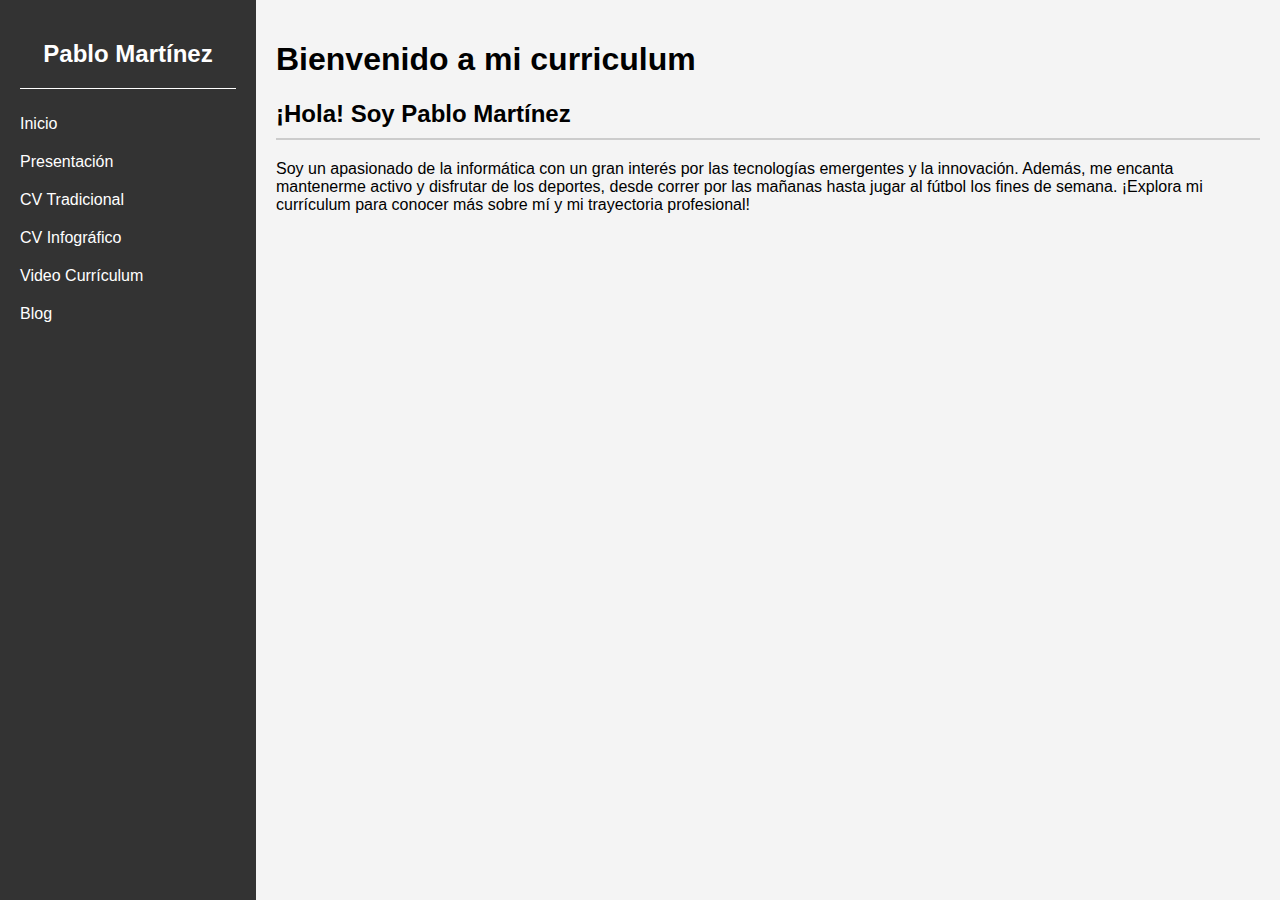
<file: index.html>
<!DOCTYPE html>
<html lang="es">
<head>
    <meta charset="UTF-8">
    <meta name="viewport" content="width=device-width, initial-scale=1.0">
    <title>Presentación Personal - Pablo Martínez</title>
    <style>
        body {
            font-family: Arial, sans-serif;
            background-color: #f4f4f4;
            margin: 0;
            padding: 0;
        }
        .sidebar {
            width: 20%;
            background-color: #333;
            color: white;
            position: fixed;
            height: 100%;
            padding: 20px;
            box-sizing: border-box;
        }
        .sidebar h2 {
            text-align: center;
            margin: 0;
            padding: 20px 0;
            border-bottom: 1px solid white;
        }
        .sidebar ul {
            list-style-type: none;
            padding: 0;
        }
        .sidebar ul li {
            padding: 10px 0;
        }
        .sidebar ul li a {
            color: white;
            text-decoration: none;
        }
        .container {
            margin-left: 20%;
            padding: 20px;
        }
        .section {
            margin: 20px 0;
        }
        .section h2 {
            border-bottom: 2px solid #ccc;
            padding-bottom: 10px;
        }
        .content p {
            margin: 10px 0;
        }
    </style>
</head>
<body>
    <nav class="sidebar">
        <h2>Pablo Martínez</h2>
        <ul>
            <li><a href="index.html">Inicio</a></li>
            <li><a href="presentacion.html">Presentación</a></li>
            <li><a href="cv-tradicional.html">CV Tradicional</a></li>
            <li><a href="cv-infografico.html">CV Infográfico</a></li>
            <li><a href="video-curriculum.html">Video Currículum</a></li>
            <li><a href="blog.html">Blog</a></li>
        </ul>
    </nav>
    <div class="container">
        <h1>Bienvenido a mi curriculum</h1>
        <div class="section">
            <h2>¡Hola! Soy Pablo Martínez</h2>
            <div class="content">
                <p>Soy un apasionado de la informática con un gran interés por las tecnologías emergentes y la innovación. Además, me encanta mantenerme activo y disfrutar de los deportes, desde correr por las mañanas hasta jugar al fútbol los fines de semana. ¡Explora mi currículum para conocer más sobre mí y mi trayectoria profesional!</p>
            </div>
        </div>
    </div>
</body>
</html>
</file>
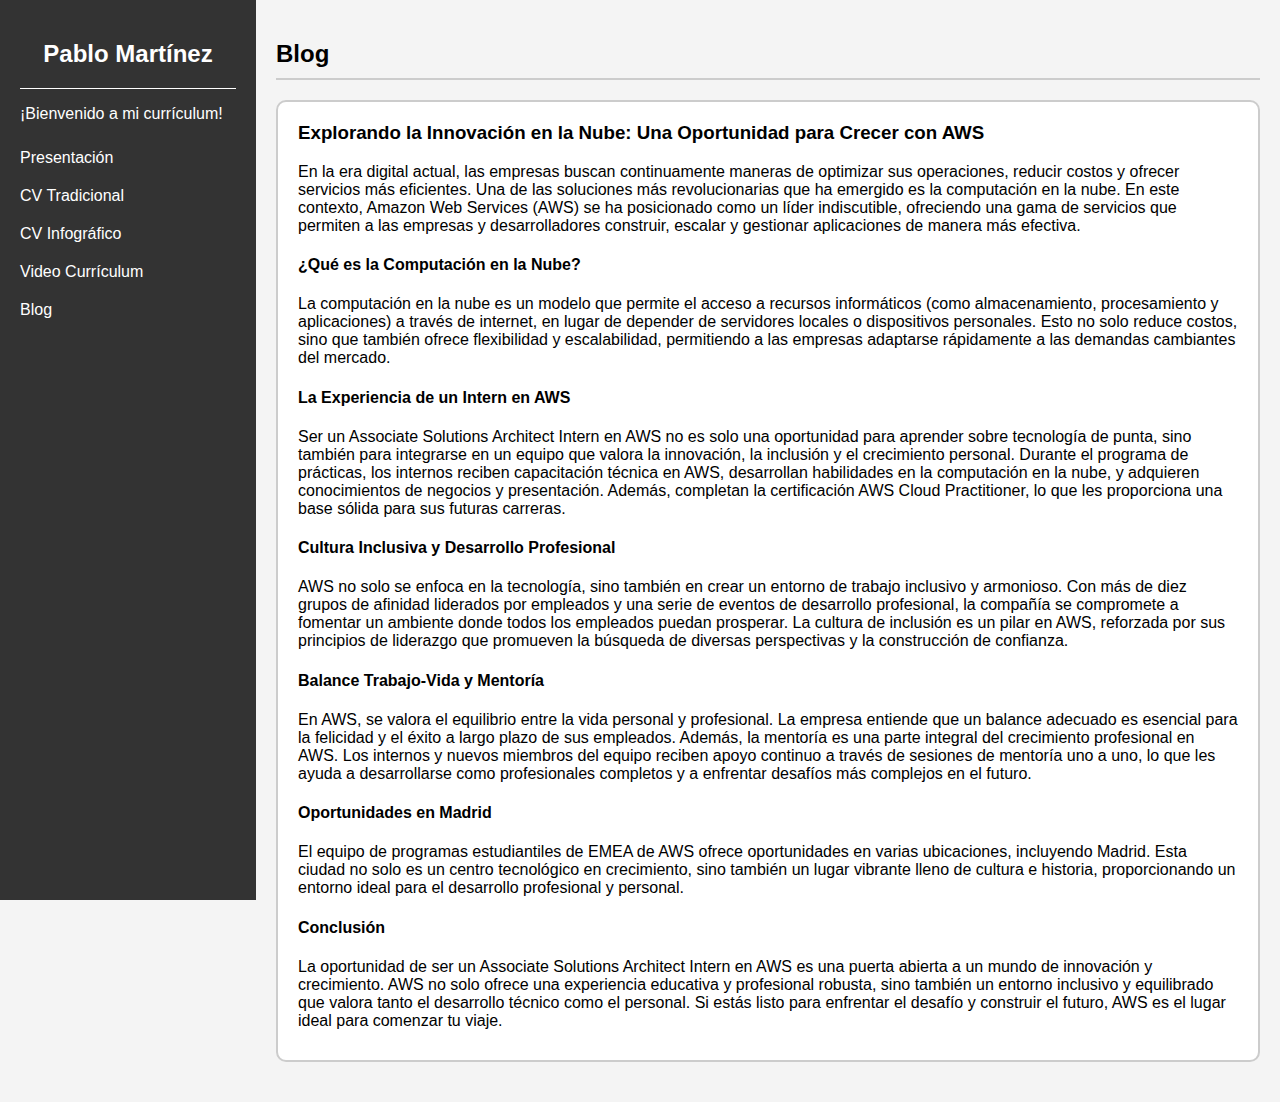
<file: blog.html>
<!DOCTYPE html>
<html lang="es">
<head>
    <meta charset="UTF-8">
    <meta name="viewport" content="width=device-width, initial-scale=1.0">
    <title>Blog - Pablo Martínez</title>
    <style>
        body {
            font-family: Arial, sans-serif;
            background-color: #f4f4f4;
            margin: 0;
            padding: 0;
        }
        .sidebar {
            width: 20%;
            background-color: #333;
            color: white;
            position: fixed;
            height: 100%;
            padding: 20px;
            box-sizing: border-box;
        }
        .sidebar h2 {
            text-align: center;
            margin: 0;
            padding: 20px 0;
            border-bottom: 1px solid white;
        }
        .sidebar ul {
            list-style-type: none;
            padding: 0;
        }
        .sidebar ul li {
            padding: 10px 0;
        }
        .sidebar ul li a {
            color: white;
            text-decoration: none;
        }
        .container {
            margin-left: 20%;
            padding: 20px;
        }
        .section {
            margin: 20px 0;
        }
        .section h2 {
            border-bottom: 2px solid #ccc;
            padding-bottom: 10px;
        }
        .content article {
            margin: 20px 0;
            padding: 20px;
            background-color: white;
            border: 2px solid #ccc;
            border-radius: 10px;
        }
        .content article h3 {
            margin-top: 0;
        }
        .content p {
            margin: 10px 0;
        }
    </style>
</head>
<body>
    <nav class="sidebar">
        <h2>Pablo Martínez</h2>
        <p>¡Bienvenido a mi currículum!</p>
        <ul>
            <li><a href="presentacion.html">Presentación</a></li>
            <li><a href="cv-tradicional.html">CV Tradicional</a></li>
            <li><a href="cv-infografico.html">CV Infográfico</a></li>
            <li><a href="video-curriculum.html">Video Currículum</a></li>
            <li><a href="blog.html">Blog</a></li>
        </ul>
    </nav>
    <div class="container">
        <div class="section">
            <h2>Blog</h2>
            <div class="content">
                <article>
                    <h3>Explorando la Innovación en la Nube: Una Oportunidad para Crecer con AWS</h3>
                    <p>En la era digital actual, las empresas buscan continuamente maneras de optimizar sus operaciones, reducir costos y ofrecer servicios más eficientes. Una de las soluciones más revolucionarias que ha emergido es la computación en la nube. En este contexto, Amazon Web Services (AWS) se ha posicionado como un líder indiscutible, ofreciendo una gama de servicios que permiten a las empresas y desarrolladores construir, escalar y gestionar aplicaciones de manera más efectiva.</p>
                    <h4>¿Qué es la Computación en la Nube?</h4>
                    <p>La computación en la nube es un modelo que permite el acceso a recursos informáticos (como almacenamiento, procesamiento y aplicaciones) a través de internet, en lugar de depender de servidores locales o dispositivos personales. Esto no solo reduce costos, sino que también ofrece flexibilidad y escalabilidad, permitiendo a las empresas adaptarse rápidamente a las demandas cambiantes del mercado.</p>
                    <h4>La Experiencia de un Intern en AWS</h4>
                    <p>Ser un Associate Solutions Architect Intern en AWS no es solo una oportunidad para aprender sobre tecnología de punta, sino también para integrarse en un equipo que valora la innovación, la inclusión y el crecimiento personal. Durante el programa de prácticas, los internos reciben capacitación técnica en AWS, desarrollan habilidades en la computación en la nube, y adquieren conocimientos de negocios y presentación. Además, completan la certificación AWS Cloud Practitioner, lo que les proporciona una base sólida para sus futuras carreras.</p>
                    <h4>Cultura Inclusiva y Desarrollo Profesional</h4>
                    <p>AWS no solo se enfoca en la tecnología, sino también en crear un entorno de trabajo inclusivo y armonioso. Con más de diez grupos de afinidad liderados por empleados y una serie de eventos de desarrollo profesional, la compañía se compromete a fomentar un ambiente donde todos los empleados puedan prosperar. La cultura de inclusión es un pilar en AWS, reforzada por sus principios de liderazgo que promueven la búsqueda de diversas perspectivas y la construcción de confianza.</p>
                    <h4>Balance Trabajo-Vida y Mentoría</h4>
                    <p>En AWS, se valora el equilibrio entre la vida personal y profesional. La empresa entiende que un balance adecuado es esencial para la felicidad y el éxito a largo plazo de sus empleados. Además, la mentoría es una parte integral del crecimiento profesional en AWS. Los internos y nuevos miembros del equipo reciben apoyo continuo a través de sesiones de mentoría uno a uno, lo que les ayuda a desarrollarse como profesionales completos y a enfrentar desafíos más complejos en el futuro.</p>
                    <h4>Oportunidades en Madrid</h4>
                    <p>El equipo de programas estudiantiles de EMEA de AWS ofrece oportunidades en varias ubicaciones, incluyendo Madrid. Esta ciudad no solo es un centro tecnológico en crecimiento, sino también un lugar vibrante lleno de cultura e historia, proporcionando un entorno ideal para el desarrollo profesional y personal.</p>
                    <h4>Conclusión</h4>
                    <p>La oportunidad de ser un Associate Solutions Architect Intern en AWS es una puerta abierta a un mundo de innovación y crecimiento. AWS no solo ofrece una experiencia educativa y profesional robusta, sino también un entorno inclusivo y equilibrado que valora tanto el desarrollo técnico como el personal. Si estás listo para enfrentar el desafío y construir el futuro, AWS es el lugar ideal para comenzar tu viaje.</p>
                </article>
            </div>
        </div>
    </div>
</body>
</html>
</file>
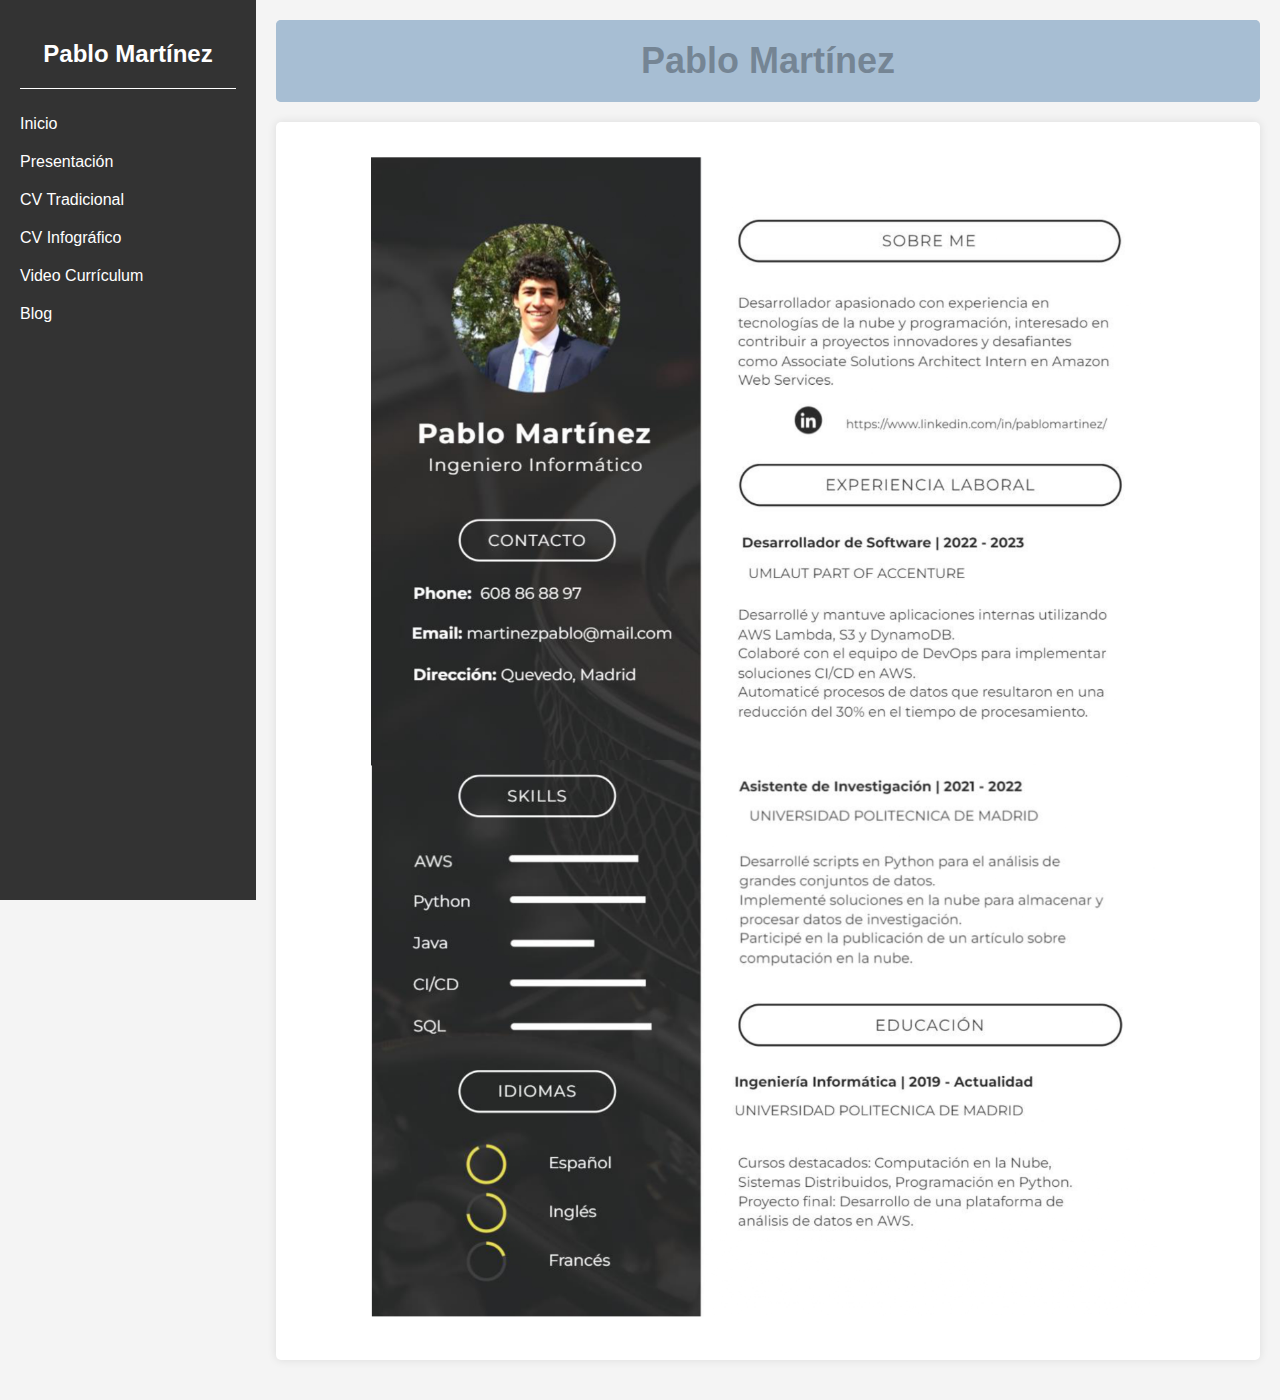
<file: cv-infografico.html>
<!DOCTYPE html>
<html lang="es">
<head>
    <meta charset="UTF-8">
    <meta name="viewport" content="width=device-width, initial-scale=1.0">
    <title>CV Infográfico - Pablo Martínez</title>
    <style>
        body {
            font-family: 'Arial', sans-serif;
            background-color: #f4f4f4;
            margin: 0;
            padding: 0;
        }
        .sidebar {
            width: 20%;
            background-color: #333;
            color: white;
            position: fixed;
            height: 100%;
            padding: 20px;
            box-sizing: border-box;
        }
        .sidebar h2 {
            text-align: center;
            margin: 0;
            padding: 20px 0;
            border-bottom: 1px solid white;
        }
        .sidebar ul {
            list-style-type: none;
            padding: 0;
        }
        .sidebar ul li {
            padding: 10px 0;
        }
        .sidebar ul li a {
            color: white;
            text-decoration: none;
        }
        .container {
            margin-left: 20%;
            padding: 20px;
        }
        .header {
            text-align: center;
            background-color: #a7bed3; /* Cambiar color del fondo */
            color: white;
            padding: 20px;
            border-radius: 5px;
            margin-bottom: 20px;
            position: relative;
        }
        .header h1 {
            margin: 0;
            font-size: 36px;
            color: #000000; /* Cambiar color del título */
        }
        .header img {
            border-radius: 50%;
            width: 150px;
            height: 150px;
            margin-top: 10px;
            border: 5px solid white;
            position: relative;
            z-index: 1;
        }
        .profile-name {
            position: absolute;
            top: 160px; /* Ajustar según sea necesario */
            left: 50%;
            transform: translateX(-50%);
            font-size: 24px;
            color: black;
        }
        .header-background {
            position: absolute;
            top: 0;
            left: 0;
            width: 100%;
            height: 100%;
            z-index: 0;
            background-color: #a7bed3; /* Cambiar color del fondo */
            opacity: 0.7; /* Ajustar opacidad según preferencia */
            border-radius: 5px;
        }
        .contact-info {
            display: flex;
            justify-content: space-around;
            background-color: #e0e0e0;
            padding: 10px;
            margin-bottom: 20px;
            border-radius: 5px;
        }
        .contact-info p {
            margin: 0;
        }
        .section {
            margin-bottom: 20px;
            padding: 20px;
            background-color: #fff;
            border-radius: 5px;
            box-shadow: 0 0 10px rgba(0, 0, 0, 0.1);
        }
        .section h2 {
            font-size: 24px;
            color: #a7bed3; /* Cambiar color del título */
            border-bottom: 2px solid #ccc;
            padding-bottom: 10px;
            margin-bottom: 10px;
        }
        .image-container {
            margin: 0 auto;
            max-width: 90%;
            padding: 10px;
            box-sizing: border-box;
        }
        .image-container img {
            width: 100%;
            border-radius: 5px;
        }
    </style>
</head>
<body>
    <nav class="sidebar">
        <h2>Pablo Martínez</h2>
        <ul>
            <li><a href="index.html">Inicio</a></li>
            <li><a href="presentacion.html">Presentación</a></li>
            <li><a href="cv-tradicional.html">CV Tradicional</a></li>
            <li><a href="cv-infografico.html">CV Infográfico</a></li>
            <li><a href="video-curriculum.html">Video Currículum</a></li>
            <li><a href="blog.html">Blog</a></li>
        </ul>
    </nav>
    <div class="container">
        <div class="header">
            <div class="header-background"></div>
            <h1>Pablo Martínez</h1>
        </div>
        <div class="section">
            <div class="image-container">
                <img src="curriculum1.jpg" alt="Curriculum de Pablo Martínez">
            </div>
        </div>
    </div>
</body>
</html>
</file>
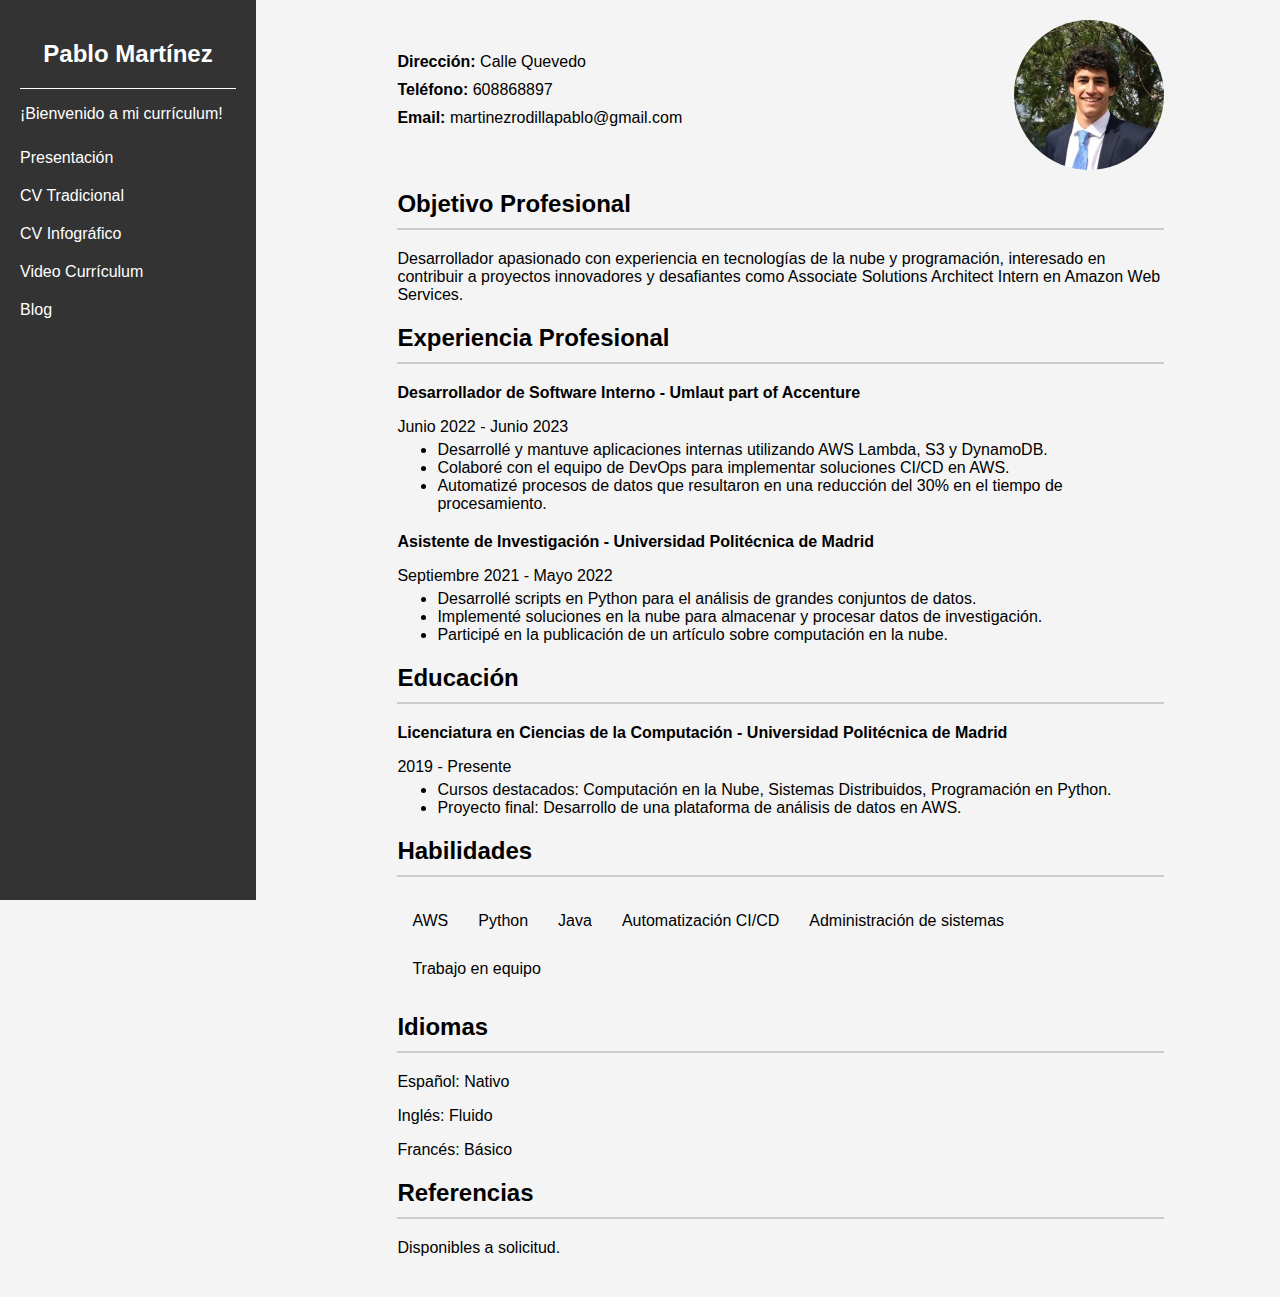
<file: cv-tradicional.html>
<!DOCTYPE html>
<html lang="es">
<head>
    <meta charset="UTF-8">
    <meta name="viewport" content="width=device-width, initial-scale=1.0">
    <title>CV Tradicional - Pablo Martínez</title>
    <style>
        body {
            font-family: Arial, sans-serif;
            background-color: #f4f4f4;
            margin: 0;
            padding: 0;
        }
        .sidebar {
            width: 20%;
            background-color: #333;
            color: white;
            position: fixed;
            height: 100%;
            padding: 20px;
            box-sizing: border-box;
        }
        .sidebar h2 {
            text-align: center;
            margin: 0;
            padding: 20px 0;
            border-bottom: 1px solid white;
        }
        .sidebar ul {
            list-style-type: none;
            padding: 0;
        }
        .sidebar ul li {
            padding: 10px 0;
        }
        .sidebar ul li a {
            color: white;
            text-decoration: none;
        }
        .container {
            margin-left: 22%;
            padding: 20px;
        }
        .contact-info {
            display: flex;
            align-items: center;
            margin-bottom: 20px;
            padding: 0 10%;
        }
        .contact-info .details {
            flex: 1;
            margin-right: 20px;
        }
        .contact-info p {
            margin: 0 0 10px;
        }
        .contact-info img {
            border-radius: 50%;
            margin-left: auto;
            width: 150px;
            height: 150px;
        }
        .section {
            margin: 20px 0;
            padding: 0 10%;
        }
        .section h2 {
            border-bottom: 2px solid #ccc;
            padding-bottom: 10px;
        }
        .job, .education {
            margin: 20px 0;
        }
        .job-title {
            font-weight: bold;
        }
        .job-details, .education-details {
            margin: 5px 0;
        }
        .skills ul {
            list-style-type: none;
            padding: 0;
            display: flex;
            flex-wrap: wrap;
        }
        .skills ul li {
            padding: 10px;
            margin: 5px;
            border-radius: 5px;
            background: none;
            color: black;
        }
    </style>
</head>
<body>
    <nav class="sidebar">
        <h2>Pablo Martínez</h2>
        <p>¡Bienvenido a mi currículum!</p>
        <ul>
            <li><a href="presentacion.html">Presentación</a></li>
            <li><a href="cv-tradicional.html">CV Tradicional</a></li>
            <li><a href="cv-infografico.html">CV Infográfico</a></li>
            <li><a href="video-curriculum.html">Video Currículum</a></li>
            <li><a href="blog.html">Blog</a></li>
        </ul>
    </nav>
    <div class="container">
        <div class="contact-info">
            <div class="details">
                <p><strong>Dirección:</strong> Calle Quevedo</p>
                <p><strong>Teléfono:</strong> 608868897</p>
                <p><strong>Email:</strong> martinezrodillapablo@gmail.com</p>
            </div>
            <img src="foto-carnet.png" alt="Foto de Pablo Martínez">
        </div>

        <div class="section">
            <h2>Objetivo Profesional</h2>
            <p>Desarrollador apasionado con experiencia en tecnologías de la nube y programación, interesado en contribuir a proyectos innovadores y desafiantes como Associate Solutions Architect Intern en Amazon Web Services.</p>
        </div>

        <div class="section">
            <h2>Experiencia Profesional</h2>
            <div class="job">
                <p class="job-title">Desarrollador de Software Interno - Umlaut part of Accenture</p>
                <p class="job-details">Junio 2022 - Junio 2023</p>
                <ul class="job-details">
                    <li>Desarrollé y mantuve aplicaciones internas utilizando AWS Lambda, S3 y DynamoDB.</li>
                    <li>Colaboré con el equipo de DevOps para implementar soluciones CI/CD en AWS.</li>
                    <li>Automatizé procesos de datos que resultaron en una reducción del 30% en el tiempo de procesamiento.</li>
                </ul>
            </div>
            <div class="job">
                <p class="job-title">Asistente de Investigación - Universidad Politécnica de Madrid</p>
                <p class="job-details">Septiembre 2021 - Mayo 2022</p>
                <ul class="job-details">
                    <li>Desarrollé scripts en Python para el análisis de grandes conjuntos de datos.</li>
                    <li>Implementé soluciones en la nube para almacenar y procesar datos de investigación.</li>
                    <li>Participé en la publicación de un artículo sobre computación en la nube.</li>
                </ul>
            </div>
        </div>

        <div class="section">
            <h2>Educación</h2>
            <div class="education">
                <p class="job-title">Licenciatura en Ciencias de la Computación - Universidad Politécnica de Madrid</p>
                <p class="education-details">2019 - Presente</p>
                <ul class="education-details">
                    <li>Cursos destacados: Computación en la Nube, Sistemas Distribuidos, Programación en Python.</li>
                    <li>Proyecto final: Desarrollo de una plataforma de análisis de datos en AWS.</li>
                </ul>
            </div>
        </div>

        <div class="section">
            <h2>Habilidades</h2>
            <div class="skills">
                <ul>
                    <li>AWS</li>
                    <li>Python</li>
                    <li>Java</li>
                    <li>Automatización CI/CD</li>
                    <li>Administración de sistemas</li>
                    <li>Trabajo en equipo</li>
                </ul>
            </div>
        </div>

        <div class="section">
            <h2>Idiomas</h2>
            <p>Español: Nativo</p>
            <p>Inglés: Fluido</p>
            <p>Francés: Básico</p>
        </div>

        <div class="section">
            <h2>Referencias</h2>
            <p>Disponibles a solicitud.</p>
        </div>
    </div>
</body>
</html>
</file>
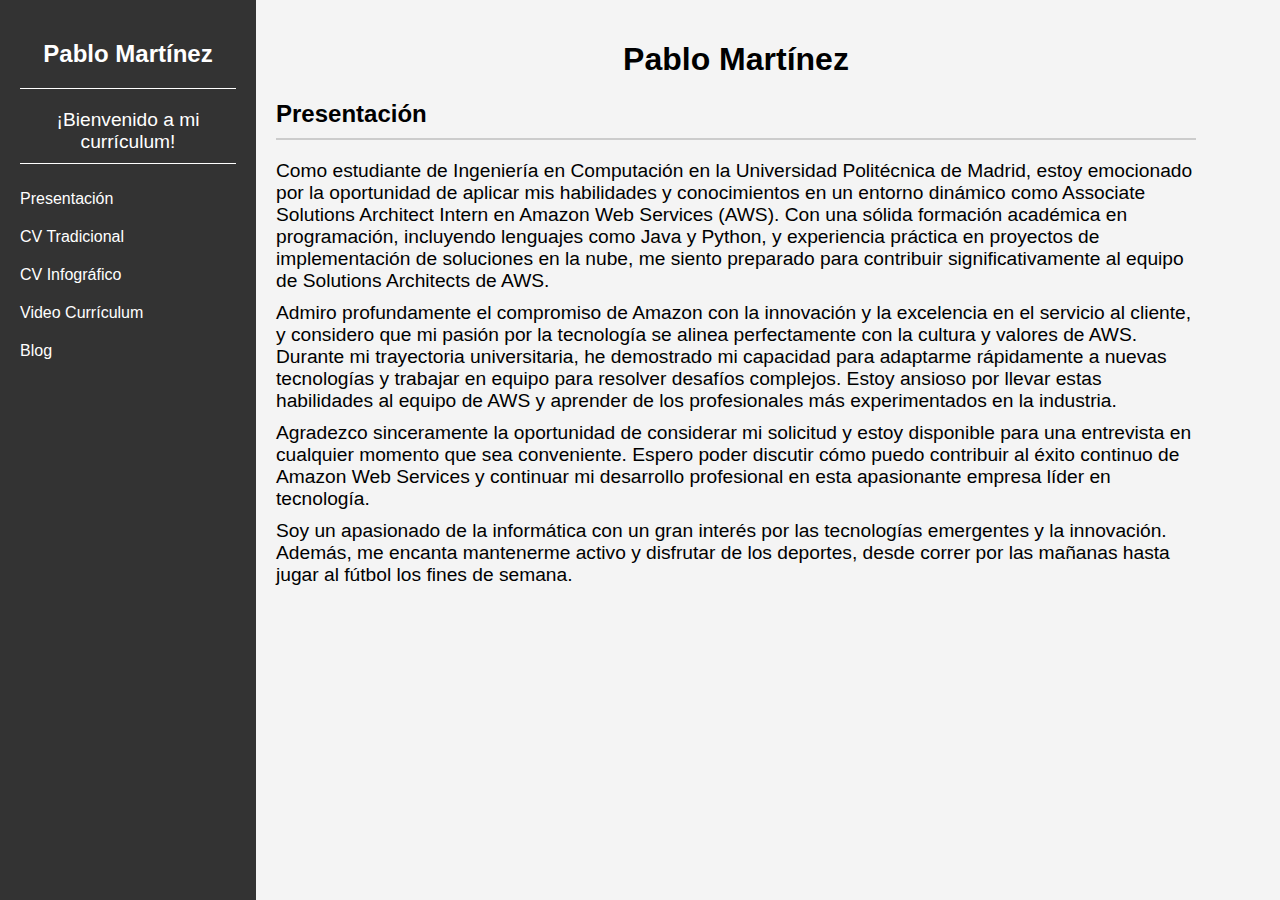
<file: presentacion.html>
<!DOCTYPE html>
<html lang="es">
<head>
    <meta charset="UTF-8">
    <meta name="viewport" content="width=device-width, initial-scale=1.0">
    <title>Presentación Personal - Pablo Martínez</title>
    <style>
        body {
            font-family: Arial, sans-serif;
            background-color: #f4f4f4;
            margin: 0;
            padding: 0;
        }
        .sidebar {
            width: 20%;
            background-color: #333;
            color: white;
            position: fixed;
            height: 100%;
            padding: 20px;
            box-sizing: border-box;
        }
        .sidebar h2 {
            text-align: center;
            margin: 0;
            padding: 20px 0;
            border-bottom: 1px solid white;
        }
        .sidebar p {
            text-align: center;
            margin: 10px 0;
            padding: 10px 0;
            font-size: 1.2em;
            border-bottom: 1px solid white;
        }
        .sidebar ul {
            list-style-type: none;
            padding: 0;
        }
        .sidebar ul li {
            padding: 10px 0;
        }
        .sidebar ul li a {
            color: white;
            text-decoration: none;
        }
        .container {
            margin-left: 20%;
            margin-right: 5%; /* Aumentar margen derecho */
            padding: 20px;
        }
        h1 {
            text-align: center;
            font-size: 2em; /* Aumentar tamaño de fuente */
        }
        .section {
            margin: 20px 0;
        }
        .section h2 {
            border-bottom: 2px solid #ccc;
            padding-bottom: 10px;
            font-size: 1.5em; /* Aumentar tamaño de fuente */
        }
        .content p {
            margin: 10px 0;
            font-size: 1.2em; /* Aumentar tamaño de fuente */
        }
    </style>
</head>
<body>
    <nav class="sidebar">
        <h2>Pablo Martínez</h2>
        <p>¡Bienvenido a mi currículum!</p>
        <ul>
            <li><a href="presentacion.html">Presentación</a></li>
            <li><a href="cv-tradicional.html">CV Tradicional</a></li>
            <li><a href="cv-infografico.html">CV Infográfico</a></li>
            <li><a href="video-curriculum.html">Video Currículum</a></li>
            <li><a href="blog.html">Blog</a></li>
        </ul>
    </nav>
    <div class="container">
        <h1>Pablo Martínez</h1>
        <div class="section">
            <h2>Presentación</h2>
            <div class="content">
                <p>Como estudiante de Ingeniería en Computación en la Universidad Politécnica de Madrid, estoy emocionado por la oportunidad de aplicar mis habilidades y conocimientos en un entorno dinámico como Associate Solutions Architect Intern en Amazon Web Services (AWS). Con una sólida formación académica en programación, incluyendo lenguajes como Java y Python, y experiencia práctica en proyectos de implementación de soluciones en la nube, me siento preparado para contribuir significativamente al equipo de Solutions Architects de AWS.</p>
                <p>Admiro profundamente el compromiso de Amazon con la innovación y la excelencia en el servicio al cliente, y considero que mi pasión por la tecnología se alinea perfectamente con la cultura y valores de AWS. Durante mi trayectoria universitaria, he demostrado mi capacidad para adaptarme rápidamente a nuevas tecnologías y trabajar en equipo para resolver desafíos complejos. Estoy ansioso por llevar estas habilidades al equipo de AWS y aprender de los profesionales más experimentados en la industria.</p>
                <p>Agradezco sinceramente la oportunidad de considerar mi solicitud y estoy disponible para una entrevista en cualquier momento que sea conveniente. Espero poder discutir cómo puedo contribuir al éxito continuo de Amazon Web Services y continuar mi desarrollo profesional en esta apasionante empresa líder en tecnología.</p>
                <p>Soy un apasionado de la informática con un gran interés por las tecnologías emergentes y la innovación. Además, me encanta mantenerme activo y disfrutar de los deportes, desde correr por las mañanas hasta jugar al fútbol los fines de semana.</p>
            </div>
        </div>
    </div>
</body>
</html>
</file>
